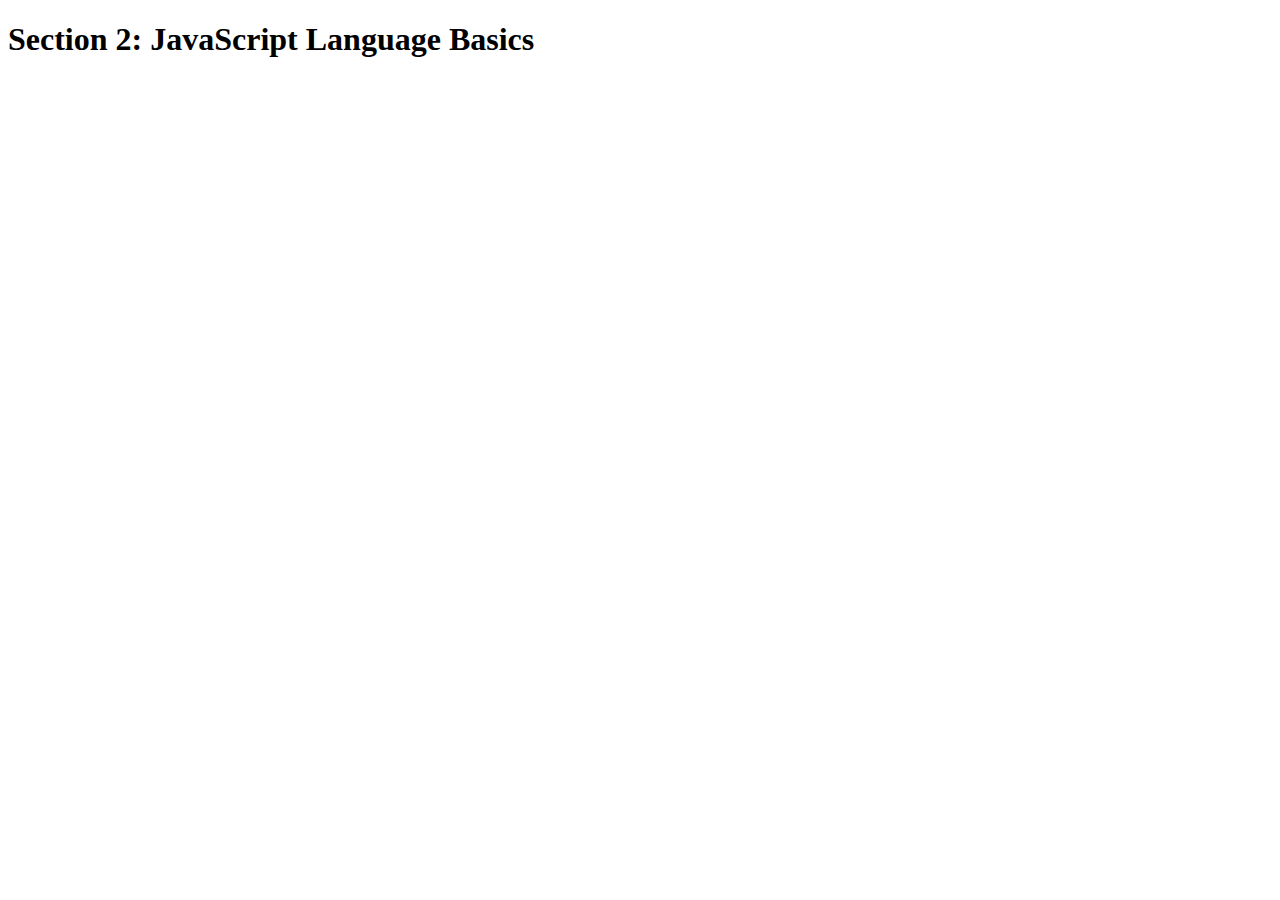
<file: 2-JS-basics/final/index.html>
<!DOCTYPE html>
<html lang="en">
    <head>
        <meta charset="UTF-8">
        <title>Section 2: JavaScript Language Basics</title>
    </head>

    <body>
        <h1>Section 2: JavaScript Language Basics</h1>
    </body>
    
    <script src="script.js"></script>
</html>
</file>
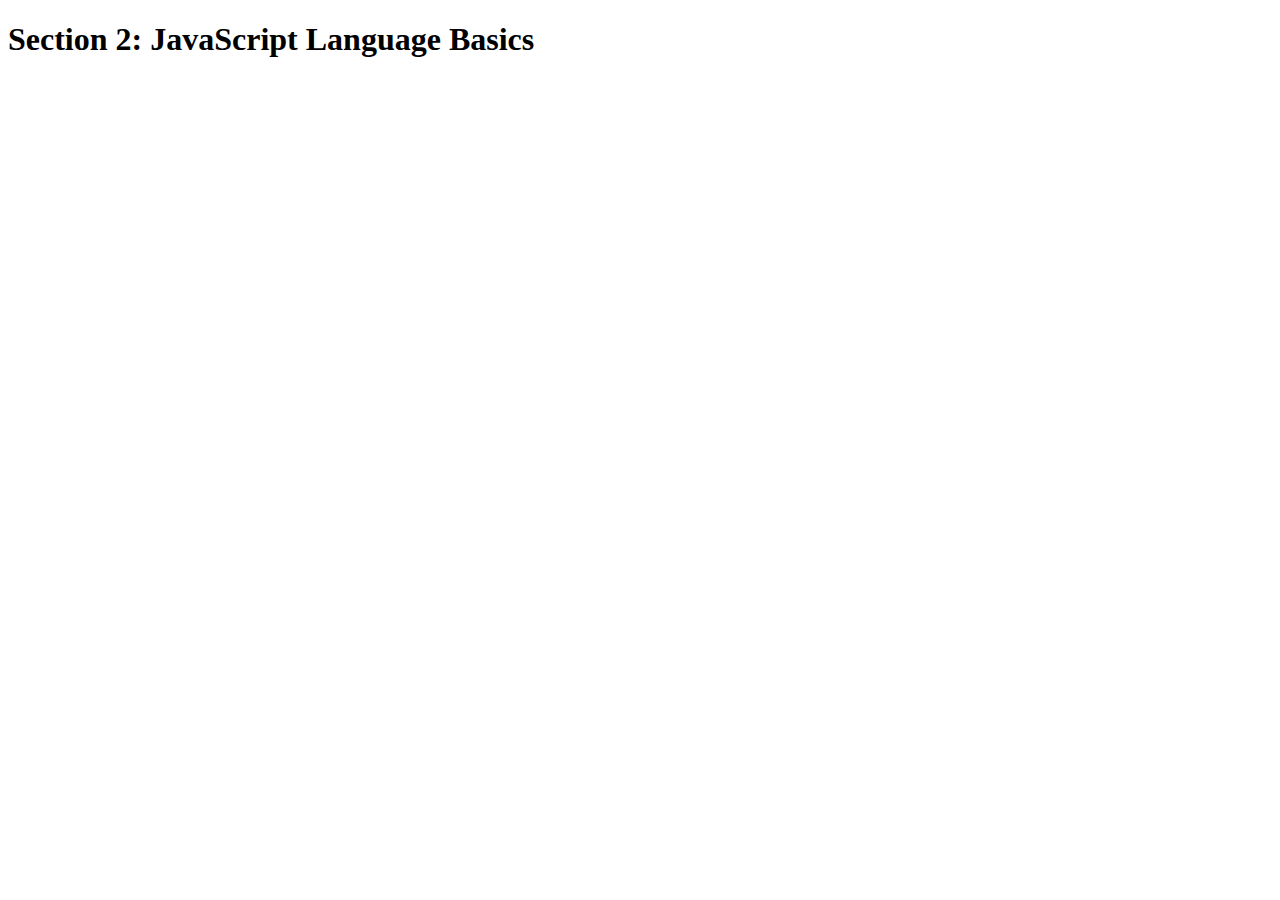
<file: 2-JS-basics/starter/index.html>
<!DOCTYPE html>
<html lang="en">
    <head>
        <meta charset="UTF-8">
        <title>Section 2: JavaScript Language Basics</title>
    </head>

    <body>
        <h1>Section 2: JavaScript Language Basics</h1>
    </body>
</html>
</file>
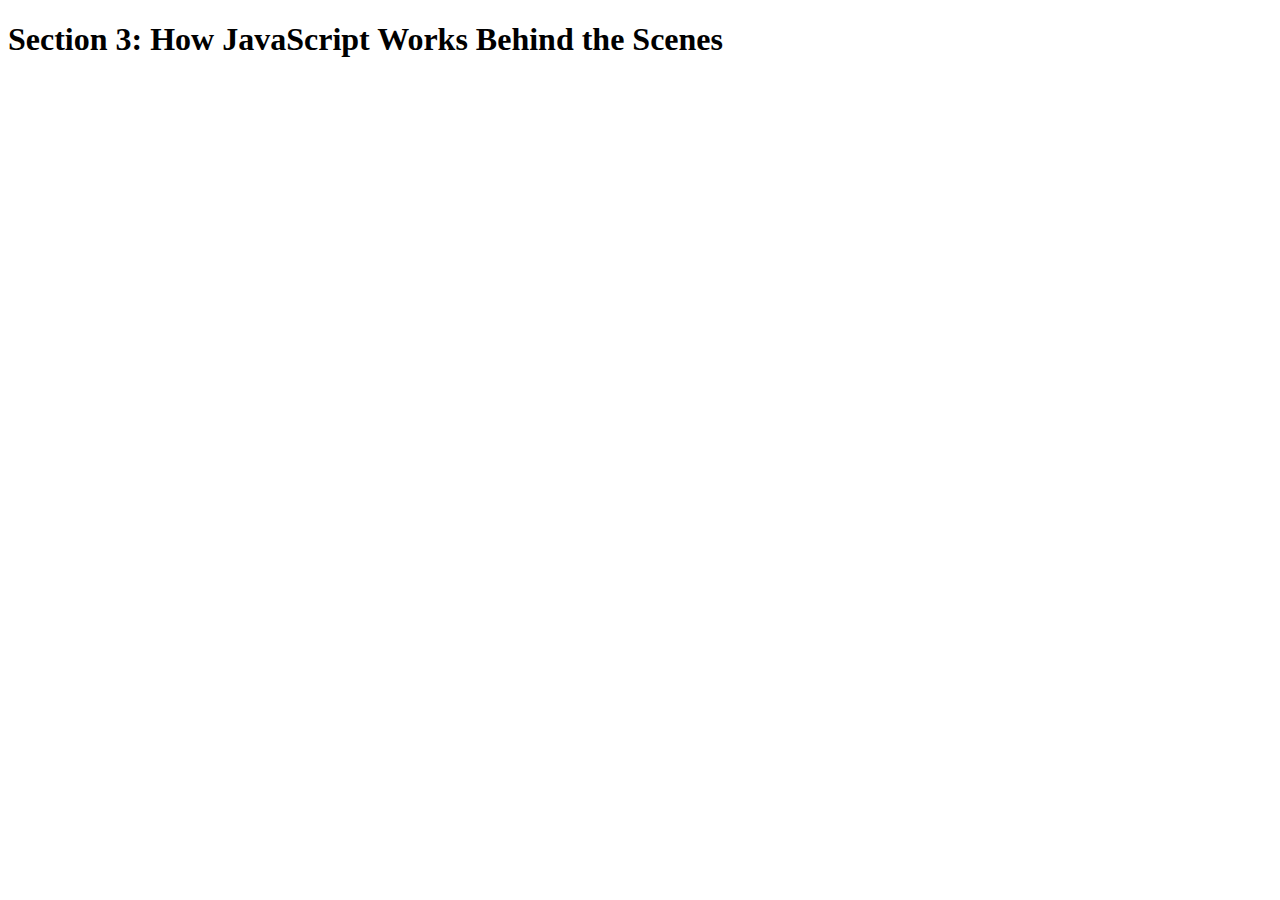
<file: 3-how-JS-works/final/index.html>
<!DOCTYPE html>
<html lang="en">
    <head>
        <meta charset="UTF-8">
        <title>Section 3: How JavaScript Works Behind the Scenes</title>
    </head>

    <body>
        <h1>Section 3: How JavaScript Works Behind the Scenes</h1>
        <script src="script.js"></script>
    </body>
</html>
</file>
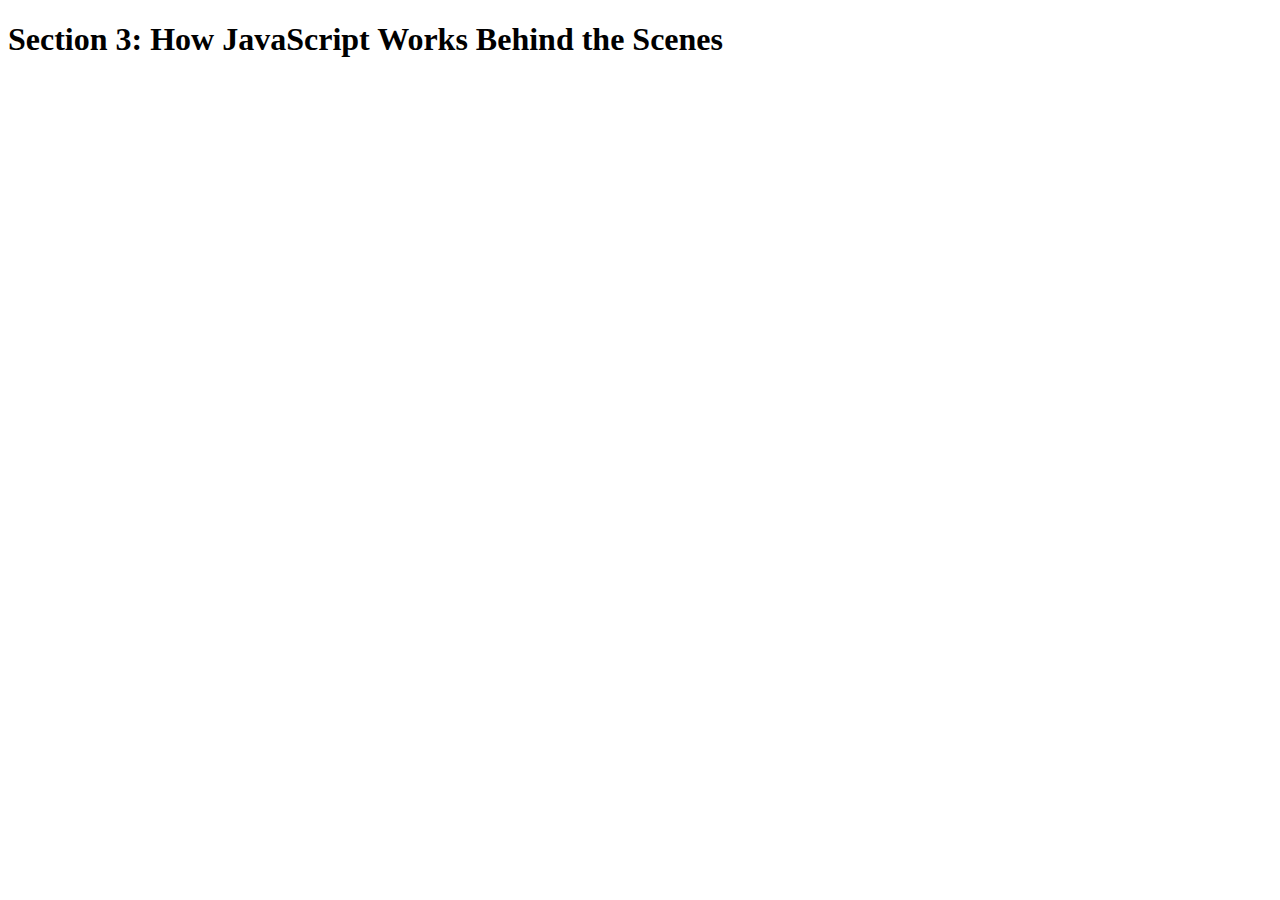
<file: 3-how-JS-works/starter/index.html>
<!DOCTYPE html>
<html lang="en">
    <head>
        <meta charset="UTF-8">
        <title>Section 3: How JavaScript Works Behind the Scenes</title>
    </head>

    <body>
        <h1>Section 3: How JavaScript Works Behind the Scenes</h1>
        <script src="3startscript.js"></script>
    </body>
</html>
</file>
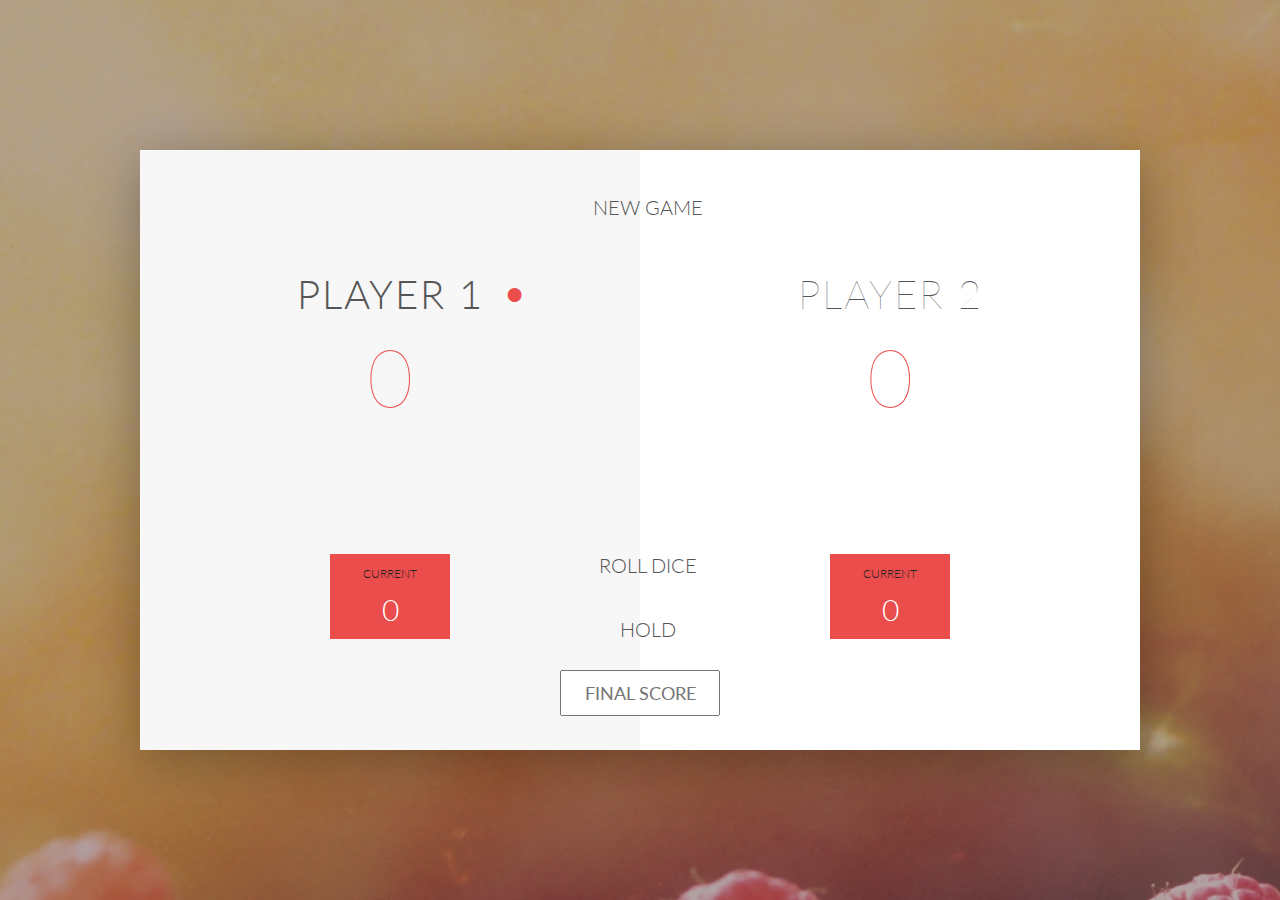
<file: 4-DOM-pig-game/final/index.html>
<!DOCTYPE html>
<html lang="en">
    <head>
        <meta charset="UTF-8">
        <link href="https://fonts.googleapis.com/css?family=Lato:100,300,600" rel="stylesheet" type="text/css">
        <link href="http://code.ionicframework.com/ionicons/2.0.1/css/ionicons.min.css" rel="stylesheet" type="text/css">
        <link type="text/css" rel="stylesheet" href="style.css">
        
        <title>Pig Game</title>
    </head>

    <body>
        <div class="wrapper clearfix">
            <div class="player-0-panel active">
                <div class="player-name" id="name-0">Player 1</div>
                <div class="player-score" id="score-0">43</div>
                <div class="player-current-box">
                    <div class="player-current-label">Current</div>
                    <div class="player-current-score" id="current-0">11</div>
                </div>
            </div>
            
            <div class="player-1-panel">
                <div class="player-name" id="name-1">Player 2</div>
                <div class="player-score" id="score-1">72</div>
                <div class="player-current-box">
                    <div class="player-current-label">Current</div>
                    <div class="player-current-score" id="current-1">0</div>
                </div>
            </div>
            
            <button class="btn-new"><i class="ion-ios-plus-outline"></i>New game</button>
            <button class="btn-roll"><i class="ion-ios-loop"></i>Roll dice</button>
            <button class="btn-hold"><i class="ion-ios-download-outline"></i>Hold</button>
            
            <input type="text" placeholder="Final score" class="final-score">
            
            <img src="dice-5.png" alt="Dice" class="dice" id="dice-1">
            <img src="dice-5.png" alt="Dice" class="dice" id="dice-2">
        </div>
        
        <!--<script src="app.js"></script>-->
        <script src="challenges.js"></script>
    </body>
</html>
</file>
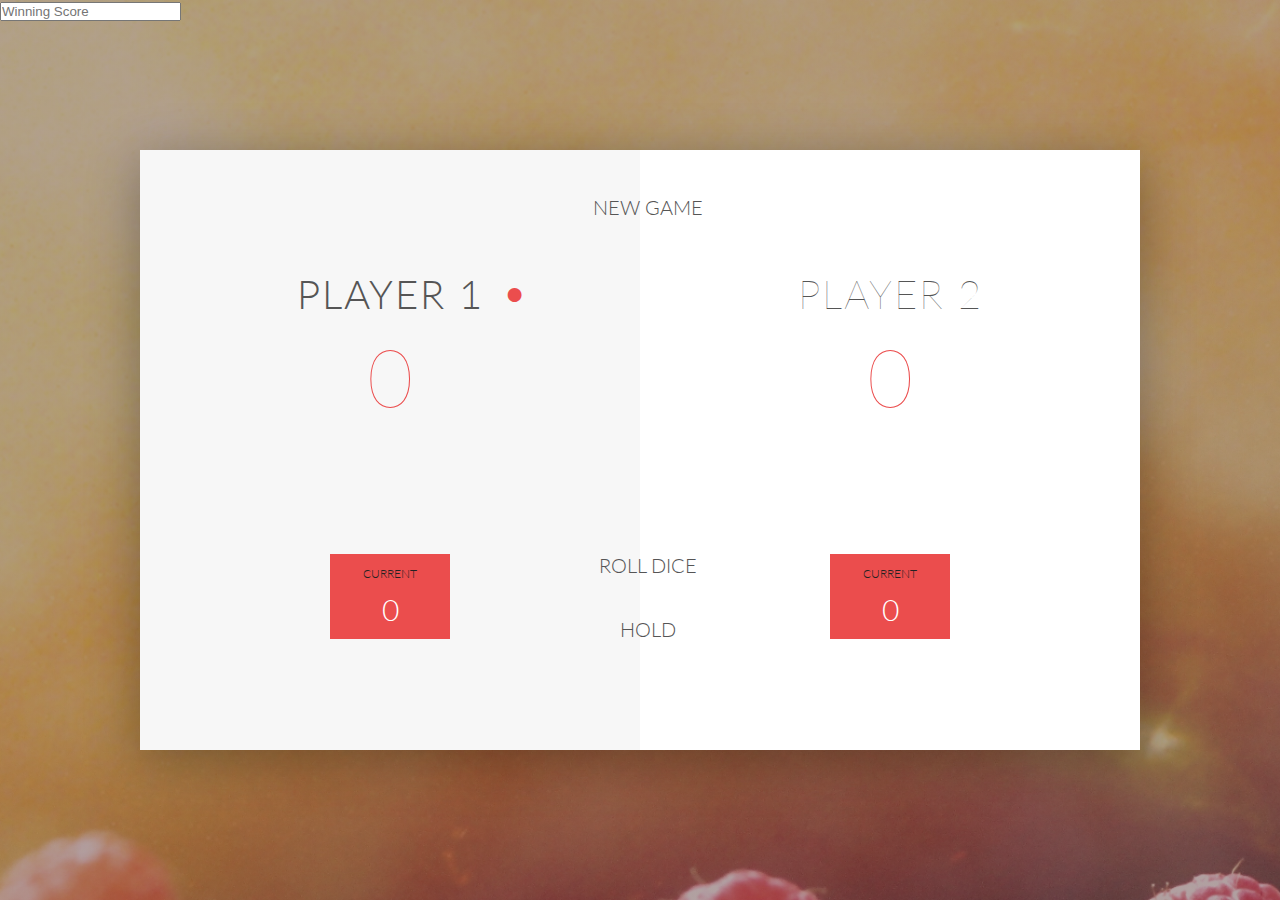
<file: 4-DOM-pig-game/starter/index.html>
<!DOCTYPE html>
<html lang="en">
    <head>
        <meta charset="UTF-8">
        <link href="https://fonts.googleapis.com/css?family=Lato:100,300,600" rel="stylesheet" type="text/css">
        <link href="http://code.ionicframework.com/ionicons/2.0.1/css/ionicons.min.css" rel="stylesheet" type="text/css">
        <link type="text/css" rel="stylesheet" href="style.css">
        
        <title>Pig Game</title>
    </head>

    <body>
      
            
            <input type="text" class="winning-score" placeholder="Winning Score"> 
        

        <div class="wrapper clearfix">
            <div class="player-0-panel active">
                <div class="player-name" id="name-0">Player 1</div>
                <div class="player-score" id="score-0">43</div>
                <div class="player-current-box">
                    <div class="player-current-label">Current</div>
                    <div class="player-current-score" id="current-0">11</div>
                </div>
            </div>
            
            <div class="player-1-panel">
                <div class="player-name" id="name-1">Player 2</div>
                <div class="player-score" id="score-1">72</div>
                <div class="player-current-box">
                    <div class="player-current-label">Current</div>
                    <div class="player-current-score" id="current-1">0</div>
                </div>
            </div>
            
            <button class="btn-new"><i class="ion-ios-plus-outline"></i>New game</button>
            <button class="btn-roll"><i class="ion-ios-loop"></i>Roll dice</button>
            <button class="btn-hold"><i class="ion-ios-download-outline"></i>Hold</button>
            
            <img src="dice-5.png" alt="Dice" class="dice1">
            <img src="dice-5.png" alt="Dice" class="dice2">
        </div>
        
        <script src="challenges.js"></script>
    </body>
</html>
</file>
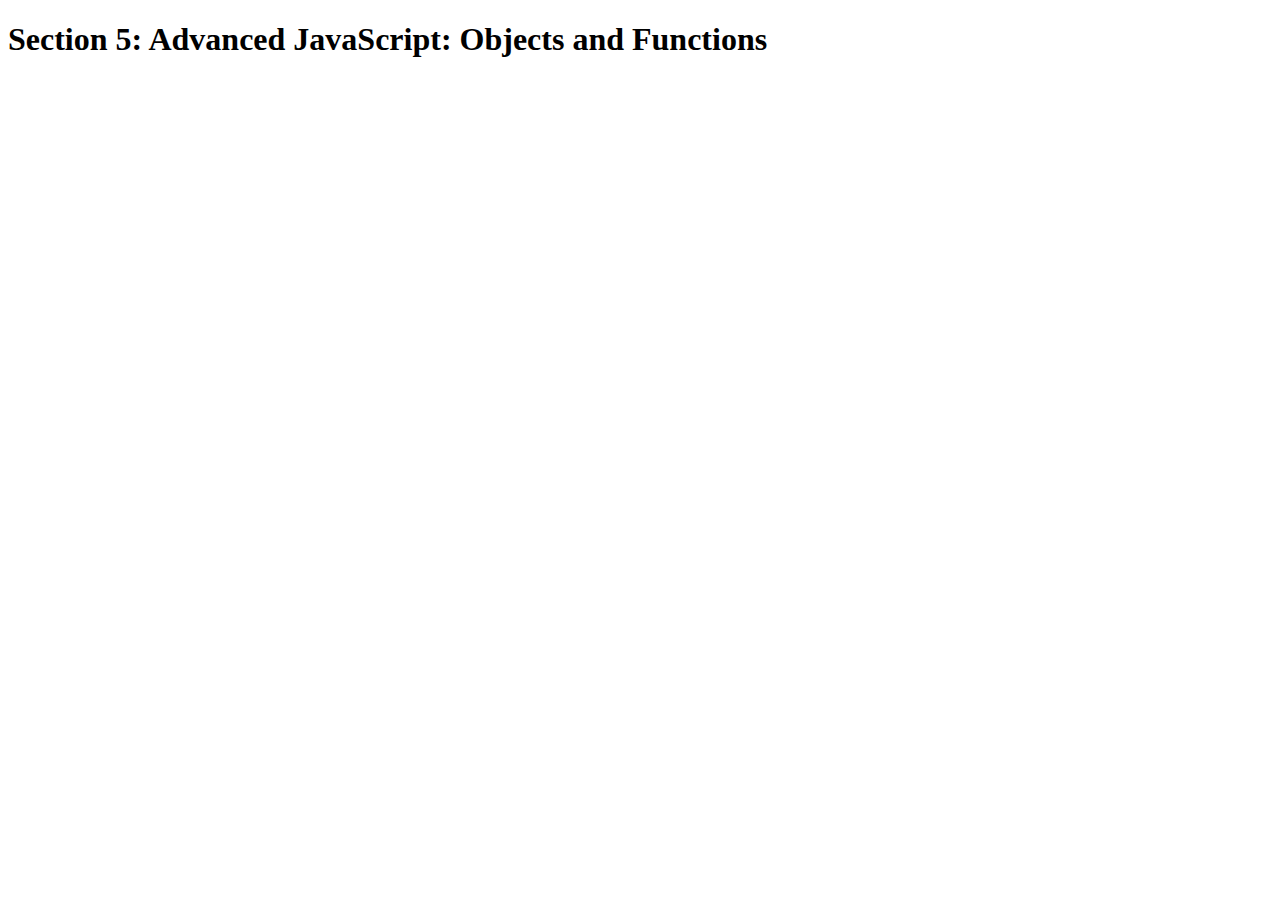
<file: 5-advanced-JS/final/index.html>
<!DOCTYPE html>
<html lang="en">
    <head>
        <meta charset="UTF-8">
        <title>Section 5: Advanced JavaScript: Objects and Functions</title>
    </head>

    <body>
        <h1>Section 5: Advanced JavaScript: Objects and Functions</h1>
        <script src="script.js"></script>
    </body>
</html>
</file>
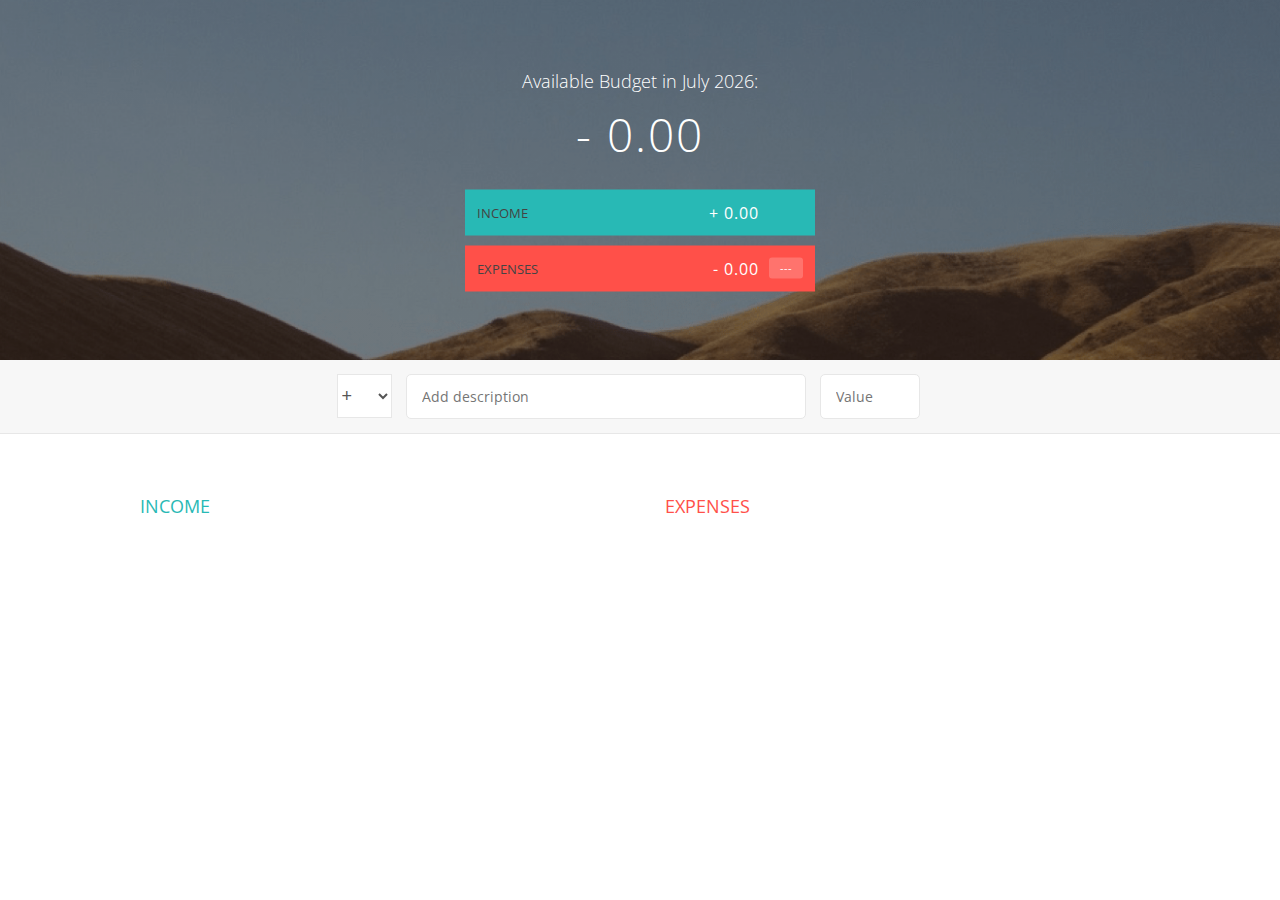
<file: 6-budgety/final/index.html>
<!DOCTYPE html>
<html lang="en">
    <head>
        <meta charset="UTF-8">
        <link href="https://fonts.googleapis.com/css?family=Open+Sans:100,300,400,600" rel="stylesheet" type="text/css">
        <link href="http://code.ionicframework.com/ionicons/2.0.1/css/ionicons.min.css" rel="stylesheet" type="text/css">
        <link type="text/css" rel="stylesheet" href="style.css">
        <title>Budgety</title>
    </head>
    <body>
        
        <div class="top">
            <div class="budget">
                <div class="budget__title">
                    Available Budget in <span class="budget__title--month">%Month%</span>:
                </div>
                
                <div class="budget__value">+ 2,345.64</div>
                
                <div class="budget__income clearfix">
                    <div class="budget__income--text">Income</div>
                    <div class="right">
                        <div class="budget__income--value">+ 4,300.00</div>
                        <div class="budget__income--percentage">&nbsp;</div>
                    </div>
                </div>
                
                <div class="budget__expenses clearfix">
                    <div class="budget__expenses--text">Expenses</div>
                    <div class="right clearfix">
                        <div class="budget__expenses--value">- 1,954.36</div>
                        <div class="budget__expenses--percentage">45%</div>
                    </div>
                </div>
            </div>
        </div>
        
        
        
        <div class="bottom">
            <div class="add">
                <div class="add__container">
                    <select class="add__type">
                        <option value="inc" selected>+</option>
                        <option value="exp">-</option>
                    </select>
                    <input type="text" class="add__description" placeholder="Add description">
                    <input type="number" class="add__value" placeholder="Value">
                    <button class="add__btn"><i class="ion-ios-checkmark-outline"></i></button>
                </div>
            </div>
            
            <div class="container clearfix">
                <div class="income">
                    <h2 class="icome__title">Income</h2>
                    
                    <div class="income__list">
                       
                        <!--
                        <div class="item clearfix" id="income-0">
                            <div class="item__description">Salary</div>
                            <div class="right clearfix">
                                <div class="item__value">+ 2,100.00</div>
                                <div class="item__delete">
                                    <button class="item__delete--btn">
                                        <i class="ion-ios-close-outline"></i>
                                    </button>
                                </div>
                            </div>
                        </div>
                        
                        <div class="item clearfix" id="income-1">
                            <div class="item__description">Sold car</div>
                            <div class="right clearfix">
                                <div class="item__value">+ 1,500.00</div>
                                <div class="item__delete">
                                    <button class="item__delete--btn"><i class="ion-ios-close-outline"></i></button>
                                </div>
                            </div>
                        </div>
                        -->
                        
                    </div>
                </div>
                
                
                
                <div class="expenses">
                    <h2 class="expenses__title">Expenses</h2>
                    
                    <div class="expenses__list">
                       
                        <!--
                        <div class="item clearfix" id="expense-0">
                            <div class="item__description">Apartment rent</div>
                            <div class="right clearfix">
                                <div class="item__value">- 900.00</div>
                                <div class="item__percentage">21%</div>
                                <div class="item__delete">
                                    <button class="item__delete--btn"><i class="ion-ios-close-outline"></i></button>
                                </div>
                            </div>
                        </div>

                        <div class="item clearfix" id="expense-1">
                            <div class="item__description">Grocery shopping</div>
                            <div class="right clearfix">
                                <div class="item__value">- 435.28</div>
                                <div class="item__percentage">10%</div>
                                <div class="item__delete">
                                    <button class="item__delete--btn"><i class="ion-ios-close-outline"></i></button>
                                </div>
                            </div>
                        </div>
                        -->
                        
                    </div>
                </div>
            </div>
            
            
        </div>
        
        <script src="app.js"></script>
    </body>
</html>
</file>
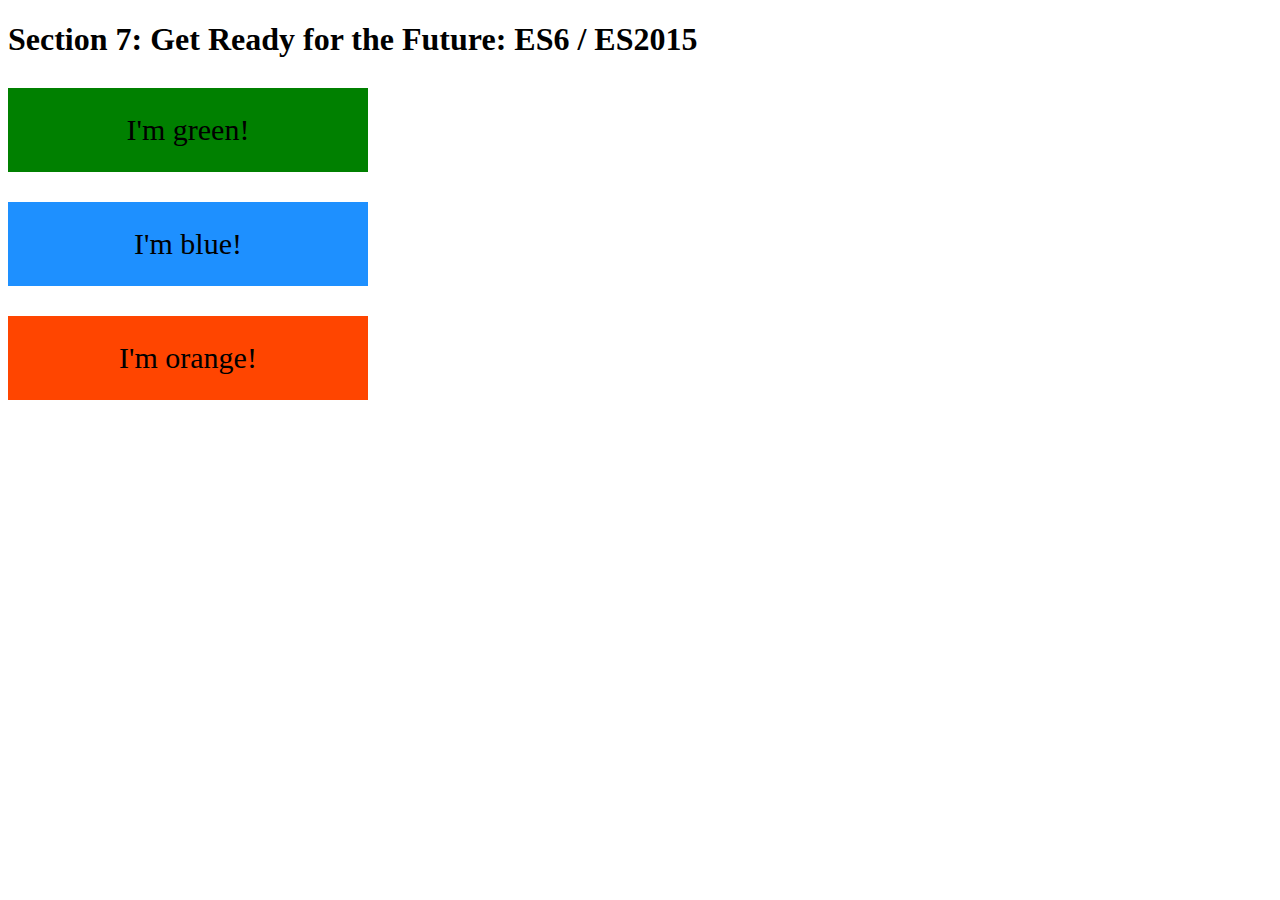
<file: 7-ES6/final/index.html>
<!DOCTYPE html>
<html lang="en">
    <head>
        <meta charset="UTF-8">
        <title>Section 7: Get Ready for the Future: ES6 / ES2015</title>
        
        <style>
            .box {
                width: 200px;
                padding: 25px 80px;
                text-align: center;
                font-size: 30px;
                margin-top: 30px;
            }
            
            .green { background-color: green; }
            .blue { background-color: dodgerblue; }
            .orange { background-color: orangered; }
            
        </style>
        
    </head>

    <body>
        <h1>Section 7: Get Ready for the Future: ES6 / ES2015</h1>
        
        <div class="box green">I'm green!</div>
        <div class="box blue">I'm blue!</div>
        <div class="box orange">I'm orange!</div>
        
        <script src="polyfill.min.js"></script>
        <script src="script-transpiled.js"></script>
    </body>
</html>
</file>
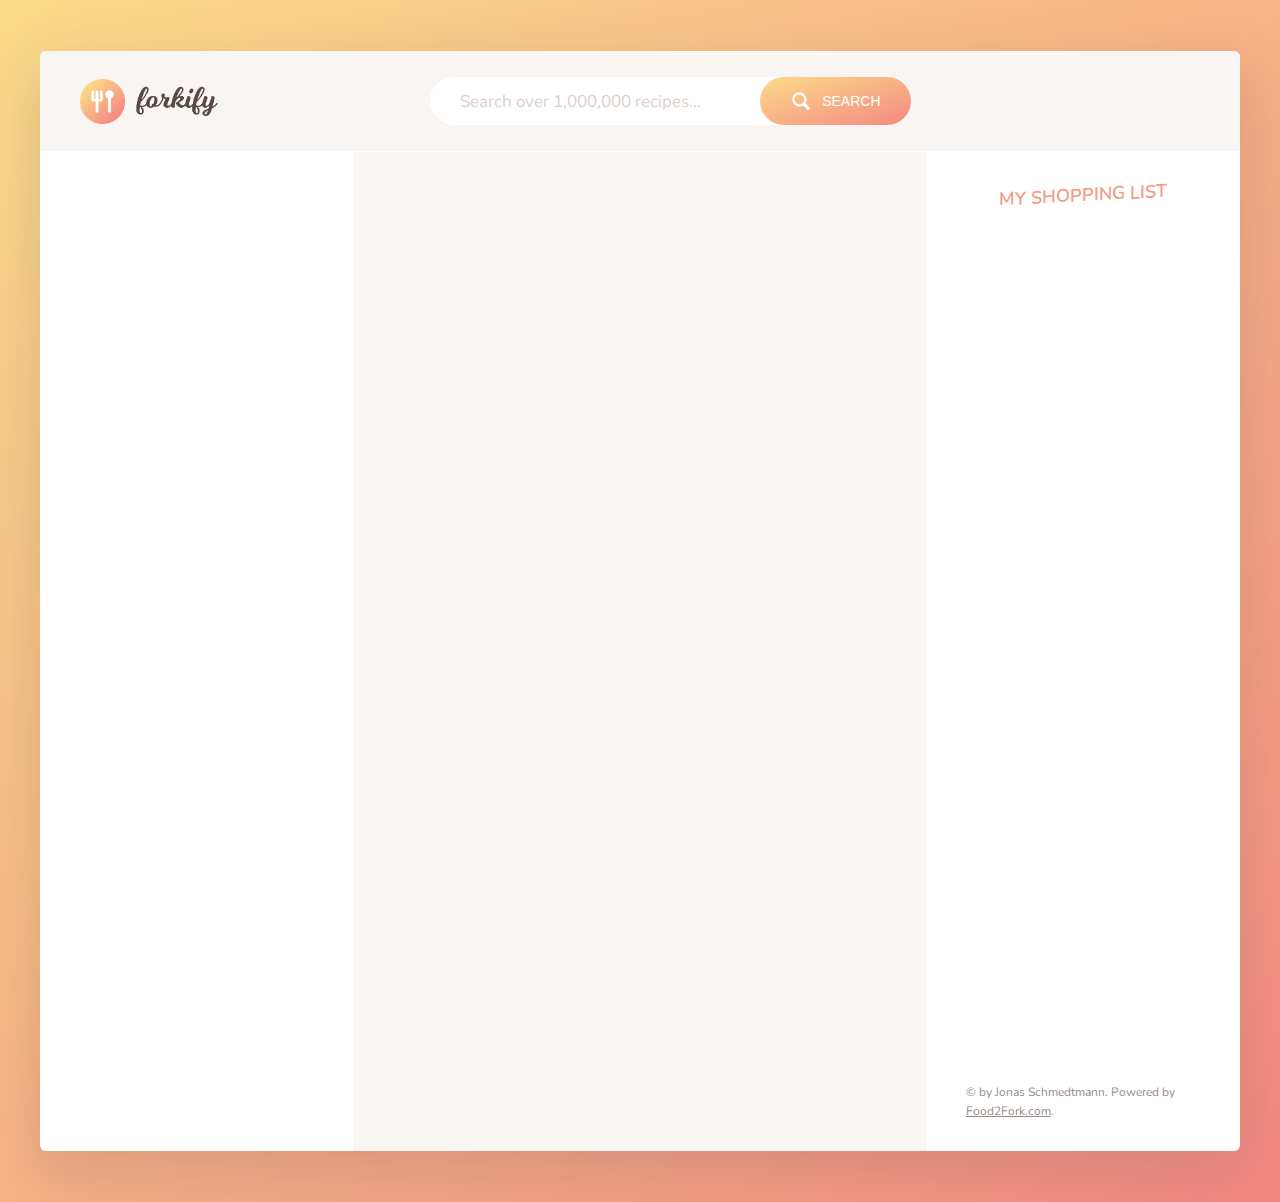
<file: 9-forkify/final/dist/index.html>
<!DOCTYPE html>
<html lang="en">

<head>
    <meta charset="UTF-8">
    <meta name="viewport" content="width=device-width, initial-scale=1.0">
    <meta http-equiv="X-UA-Compatible" content="ie=edge">
    <link href="https://fonts.googleapis.com/css?family=Nunito+Sans:400,600,700" rel="stylesheet">
    <link rel="stylesheet" href="css/style.css">
    <link rel="shortcut icon" href="img/favicon.png" type="image/x-icon">
    <title>forkify // Search over 1,000,000 recipes</title>
</head>

<body>
    <div class="container">
        <header class="header">
            <img src="img/logo.png" alt="Logo" class="header__logo">
            <form class="search">
                <input type="text" class="search__field" placeholder="Search over 1,000,000 recipes...">
                <button class="btn search__btn">
                    <svg class="search__icon">
                        <use href="img/icons.svg#icon-magnifying-glass"></use>
                    </svg>
                    <span>Search</span>
                </button>
            </form>
            <div class="likes">
                <div class="likes__field">
                    <svg class="likes__icon">
                        <use href="img/icons.svg#icon-heart"></use>
                    </svg>
                </div>
                <div class="likes__panel">
                    <ul class="likes__list">
                        <!--
                        <li>
                            <a class="likes__link" href="#23456">
                                <figure class="likes__fig">
                                    <img src="img/test-1.jpg" alt="Test">
                                </figure>
                                <div class="likes__data">
                                    <h4 class="likes__name">Pasta with Tomato ...</h4>
                                    <p class="likes__author">The Pioneer Woman</p>
                                </div>
                            </a>
                        </li>
                        -->
                    </ul>
                </div>
            </div>
        </header>


        <div class="results">
            <ul class="results__list">
                <!--
                <li>
                    <a class="results__link results__link--active" href="#23456">
                        <figure class="results__fig">
                            <img src="img/test-1.jpg" alt="Test">
                        </figure>
                        <div class="results__data">
                            <h4 class="results__name">Pasta with Tomato ...</h4>
                            <p class="results__author">The Pioneer Woman</p>
                        </div>
                    </a>
                </li>

                <li>
                    <a class="results__link" href="#76767">
                        <figure class="results__fig">
                            <img src="img/test-2.jpg" alt="Test">
                        </figure>
                        <div class="results__data">
                            <h4 class="results__name">Pasta Salad with ...</h4>
                            <p class="results__author">Spicy Perspective</p>
                        </div>
                    </a>
                </li>

                <li>
                    <a class="results__link" href="#85354">
                        <figure class="results__fig">
                            <img src="img/test-3.jpg" alt="Test">
                        </figure>
                        <div class="results__data">
                            <h4 class="results__name">Homemade Tomato ...</h4>
                            <p class="results__author">All Recipes</p>
                        </div>
                    </a>
                </li>

                <li>
                    <a class="results__link" href="#43563">
                        <figure class="results__fig">
                            <img src="img/test-4.jpg" alt="Test">
                        </figure>
                        <div class="results__data">
                            <h4 class="results__name">Pasta with Tomato ...</h4>
                            <p class="results__author">The Pioneer Woman</p>
                        </div>
                    </a>
                </li>

                <li>
                    <a class="results__link" href="#2256665">
                        <figure class="results__fig">
                            <img src="img/test-5.jpg" alt="Test">
                        </figure>
                        <div class="results__data">
                            <h4 class="results__name">Greek Pasta with ...</h4>
                            <p class="results__author">Chow</p>
                        </div>
                    </a>
                </li>

                <li>
                    <a class="results__link" href="#7567567">
                        <figure class="results__fig">
                            <img src="img/test-9.jpg" alt="Test">
                        </figure>
                        <div class="results__data">
                            <h4 class="results__name">Cherry tomato, kale ...</h4>
                            <p class="results__author">BBC Good Food</p>
                        </div>
                    </a>
                </li>

                <li>
                    <a class="results__link" href="#5676577">
                        <figure class="results__fig">
                            <img src="img/test-7.jpg" alt="Test">
                        </figure>
                        <div class="results__data">
                            <h4 class="results__name">Pasta with Fresh ...</h4>
                            <p class="results__author">Chow</p>
                        </div>
                    </a>
                </li>

                <li>
                    <a class="results__link" href="#98798">
                        <figure class="results__fig">
                            <img src="img/test-8.jpg" alt="Test">
                        </figure>
                        <div class="results__data">
                            <h4 class="results__name">Buttery Tomato Pasta ...</h4>
                            <p class="results__author">Simply Recipes</p>
                        </div>
                    </a>
                </li>
                <li>
                    <a class="results__link" href="#5464646456">
                        <figure class="results__fig">
                            <img src="img/test-10.jpg" alt="Test">
                        </figure>
                        <div class="results__data">
                            <h4 class="results__name">Pesto Pasta Salad ...</h4>
                            <p class="results__author">Eats Well With Others</p>
                        </div>
                    </a>
                </li>

                <li>
                    <a class="results__link" href="#345345435">
                        <figure class="results__fig">
                            <img src="img/test-6.jpg" alt="Test">
                        </figure>
                        <div class="results__data">
                            <h4 class="results__name">Pasta with Roasted ...</h4>
                            <p class="results__author">Two Peas and Their Pod</p>
                        </div>
                    </a>
                </li>
                -->
            </ul>

            <div class="results__pages">
                <!--
                <button class="btn-inline results__btn--prev">
                    <svg class="search__icon">
                        <use href="img/icons.svg#icon-triangle-left"></use>
                    </svg>
                    <span>Page 1</span>
                </button>
                <button class="btn-inline results__btn--next">
                    <span>Page 3</span>
                    <svg class="search__icon">
                        <use href="img/icons.svg#icon-triangle-right"></use>
                    </svg>
                </button>
                -->
            </div>
        </div>



        <div class="recipe">

            <!--
            <figure class="recipe__fig">
                <img src="img/test-1.jpg" alt="Tomato" class="recipe__img">
                <h1 class="recipe__title">
                    <span>Pasta with tomato cream sauce</span>
                </h1>
            </figure>
            <div class="recipe__details">
                <div class="recipe__info">
                    <svg class="recipe__info-icon">
                        <use href="img/icons.svg#icon-stopwatch"></use>
                    </svg>
                    <span class="recipe__info-data recipe__info-data--minutes">45</span>
                    <span class="recipe__info-text"> minutes</span>
                </div>
                <div class="recipe__info">
                    <svg class="recipe__info-icon">
                        <use href="img/icons.svg#icon-man"></use>
                    </svg>
                    <span class="recipe__info-data recipe__info-data--people">4</span>
                    <span class="recipe__info-text"> servings</span>

                    <div class="recipe__info-buttons">
                        <button class="btn-tiny">
                            <svg>
                                <use href="img/icons.svg#icon-circle-with-minus"></use>
                            </svg>
                        </button>
                        <button class="btn-tiny">
                            <svg>
                                <use href="img/icons.svg#icon-circle-with-plus"></use>
                            </svg>
                        </button>
                    </div>

                </div>
                <button class="recipe__love">
                    <svg class="header__likes">
                        <use href="img/icons.svg#icon-heart-outlined"></use>
                    </svg>
                </button>
            </div>



            <div class="recipe__ingredients">
                <ul class="recipe__ingredient-list">
                    <li class="recipe__item">
                        <svg class="recipe__icon">
                            <use href="img/icons.svg#icon-check"></use>
                        </svg>
                        <div class="recipe__count">1000</div>
                        <div class="recipe__ingredient">
                            <span class="recipe__unit">g</span>
                            pasta
                        </div>
                    </li>

                    <li class="recipe__item">
                        <svg class="recipe__icon">
                            <use href="img/icons.svg#icon-check"></use>
                        </svg>
                        <div class="recipe__count">1/2</div>
                        <div class="recipe__ingredient">
                            <span class="recipe__unit">cup</span>
                            ricotta cheese
                        </div>
                    </li>

                    <li class="recipe__item">
                        <svg class="recipe__icon">
                            <use href="img/icons.svg#icon-check"></use>
                        </svg>
                        <div class="recipe__count">1</div>
                        <div class="recipe__ingredient">
                            <span class="recipe__unit"></span>
                            can of tomatoes, whole or crushed
                        </div>
                    </li>


                    <li class="recipe__item">
                        <svg class="recipe__icon">
                            <use href="img/icons.svg#icon-check"></use>
                        </svg>
                        <div class="recipe__count">1</div>
                        <div class="recipe__ingredient">
                            <span class="recipe__unit"></span>
                            can tuna packed in olive oil
                        </div>
                    </li>

                    <li class="recipe__item">
                        <svg class="recipe__icon">
                            <use href="img/icons.svg#icon-check"></use>
                        </svg>
                        <div class="recipe__count">1/2</div>
                        <div class="recipe__ingredient">
                            <span class="recipe__unit">cup</span>
                            grated parmesan cheese
                        </div>
                    </li>

                    <li class="recipe__item">
                        <svg class="recipe__icon">
                            <use href="img/icons.svg#icon-check"></use>
                        </svg>
                        <div class="recipe__count">1/4</div>
                        <div class="recipe__ingredient">
                            <span class="recipe__unit">cup</span>
                            fresh basil, chopped or torn
                        </div>
                    </li>
                </ul>

                <button class="btn-small recipe__btn">
                    <svg class="search__icon">
                        <use href="img/icons.svg#icon-shopping-cart"></use>
                    </svg>
                    <span>Add to shopping list</span>
                </button>
            </div>

            <div class="recipe__directions">
                <h2 class="heading-2">How to cook it</h2>
                <p class="recipe__directions-text">
                    This recipe was carefully designed and tested by
                    <span class="recipe__by">The Pioneer Woman</span>. Please check out directions at their website.
                </p>
                <a class="btn-small recipe__btn" href="http://thepioneerwoman.com/cooking/pasta-with-tomato-cream-sauce/" target="_blank">
                    <span>Directions</span>
                    <svg class="search__icon">
                        <use href="img/icons.svg#icon-triangle-right"></use>
                    </svg>

                </a>
            </div>
            -->
        </div>





        <div class="shopping">
            <h2 class="heading-2">My Shopping List</h2>

            <ul class="shopping__list">

                <!--
                <li class="shopping__item">
                    <div class="shopping__count">
                        <input type="number" value="500" step="100">
                        <p>g</p>
                    </div>
                    <p class="shopping__description">Pasta</p>
                    <button class="shopping__delete btn-tiny">
                        <svg>
                            <use href="img/icons.svg#icon-circle-with-cross"></use>
                        </svg>
                    </button>
                </li>

                <li class="shopping__item">
                    <div class="shopping__count">
                        <input type="number" value="0.5" step="0.1">
                        <p>cup</p>
                    </div>
                    <p class="shopping__description">Ricotta cheese</p>
                    <button class="shopping__delete btn-tiny">
                        <svg>
                            <use href="img/icons.svg#icon-circle-with-cross"></use>
                        </svg>
                    </button>
                </li>

                <li class="shopping__item">
                    <div class="shopping__count">
                        <input type="number" value="3.5" step="0.1">
                        <p>tbsp</p>
                    </div>
                    <p class="shopping__description">Toasted almond slices</p>
                    <button class="shopping__delete btn-tiny">
                        <svg>
                            <use href="img/icons.svg#icon-circle-with-cross"></use>
                        </svg>
                    </button>
                </li>

                <li class="shopping__item">
                    <div class="shopping__count">
                        <input type="number" value="0.5" step="0.1">
                        <p>tbsp</p>
                    </div>
                    <p class="shopping__description">Sea salt</p>
                    <button class="shopping__delete btn-tiny">
                        <svg>
                            <use href="img/icons.svg#icon-circle-with-cross"></use>
                        </svg>
                    </button>
                </li>

                <li class="shopping__item">
                    <div class="shopping__count">
                        <input type="number" value="0.25" step="0.1">
                        <p>cup</p>
                    </div>

                    <p class="shopping__description">Minced green onions</p>
                    <button class="shopping__delete btn-tiny">
                        <svg>
                            <use href="img/icons.svg#icon-circle-with-cross"></use>
                        </svg>
                    </button>
                </li>

                <li class="shopping__item">
                    <div class="shopping__count">
                        <input type="number" value="45" step="10">
                        <p>g</p>
                    </div>
                    <p class="shopping__description">Sesame seeds</p>
                    <button class="shopping__delete btn-tiny">
                        <svg>
                            <use href="img/icons.svg#icon-circle-with-cross"></use>
                        </svg>
                    </button>
                </li>
                -->
            </ul>

            <div class="copyright">
                &copy; by Jonas Schmedtmann. Powered by
                <a href="http://food2fork.com" target="_blank" class="link">Food2Fork.com</a>.
            </div>

        </div>
    </div>

<script type="text/javascript" src="js/bundle.js"></script></body>

</html>
</file>
<file: 4-DOM-pig-game/final/style.css>
/**********************************************
*** GENERAL
**********************************************/

.final-score {
    position: absolute;
    left: 50%;
    transform: translateX(-50%);
    top: 520px;
    color: #555;
    font-size: 18px;
    font-family: 'Lato';
    text-align: center;
    padding: 10px;
    width: 160px;
    text-transform: uppercase;
}

.final-score:focus { outline: none; }

#dice-1 { top: 120px; }
#dice-2 { top: 250px; }


* {
    margin: 0;
    padding: 0;
    box-sizing: border-box;
    
}

.clearfix::after {
    content: "";
    display: table;
    clear: both;
}

body {
    background-image: linear-gradient(rgba(62, 20, 20, 0.4), rgba(62, 20, 20, 0.4)), url(back.jpg);
    background-size: cover;
    background-position: center;
    font-family: Lato;
    font-weight: 300;
    position: relative;
    height: 100vh;
    color: #555;
}

.wrapper {
    width: 1000px;
    position: absolute;
    top: 50%;
    left: 50%;
    transform: translate(-50%, -50%);
    background-color: #fff;
    box-shadow: 0px 10px 50px rgba(0, 0, 0, 0.3);
    overflow: hidden;
}

.player-0-panel,
.player-1-panel {
    width: 50%;
    float: left;
    height: 600px;
    padding: 100px;
}



/**********************************************
*** PLAYERS
**********************************************/

.player-name {
    font-size: 40px;
    text-align: center;
    text-transform: uppercase;
    letter-spacing: 2px;
    font-weight: 100;
    margin-top: 20px;
    margin-bottom: 10px;
    position: relative;
}

.player-score {
    text-align: center;
    font-size: 80px;
    font-weight: 100;
    color: #EB4D4D;
    margin-bottom: 130px;
}

.active { background-color: #f7f7f7; }
.active .player-name { font-weight: 300; }

.active .player-name::after {
    content: "\2022";
    font-size: 47px;
    position: absolute;
    color: #EB4D4D;
    top: -7px;
    right: 10px;
    
}

.player-current-box {
    background-color: #EB4D4D;
    color: #fff;
    width: 40%;
    margin: 0 auto;
    padding: 12px;
    text-align: center;
}

.player-current-label {
    text-transform: uppercase;
    margin-bottom: 10px;
    font-size: 12px;
    color: #222;
}

.player-current-score {
    font-size: 30px;
}

button {
    position: absolute;
    width: 200px;
    left: 50%;
    transform: translateX(-50%);
    color: #555;
    background: none;
    border: none;
    font-family: Lato;
    font-size: 20px;
    text-transform: uppercase;
    cursor: pointer;
    font-weight: 300;
    transition: background-color 0.3s, color 0.3s;
}

button:hover { font-weight: 600; }
button:hover i { margin-right: 20px; }

button:focus {
    outline: none;
}

i {
    color: #EB4D4D;
    display: inline-block;
    margin-right: 15px;
    font-size: 32px;
    line-height: 1;
    vertical-align: text-top;
    margin-top: -4px;
    transition: margin 0.3s;
}

.btn-new { top: 45px;}
.btn-roll { top: 403px;}
.btn-hold { top: 467px;}

.dice {
    position: absolute;
    left: 50%;
    top: 178px;
    transform: translateX(-50%);
    height: 100px;
    box-shadow: 0px 10px 60px rgba(0, 0, 0, 0.10);
}

.winner { background-color: #f7f7f7; }
.winner .player-name { font-weight: 300; color: #EB4D4D; }
</file>
<file: 4-DOM-pig-game/starter/style.css>
/**********************************************
*** GENERAL
**********************************************/

* {
    margin: 0;
    padding: 0;
    box-sizing: border-box;
    
}

.clearfix::after {
    content: "";
    display: table;
    clear: both;
}

body {
    background-image: linear-gradient(rgba(62, 20, 20, 0.4), rgba(62, 20, 20, 0.4)), url(back.jpg);
    background-size: cover;
    background-position: center;
    font-family: Lato;
    font-weight: 300;
    position: relative;
    height: 100vh;
    color: #555;
}

.wrapper {
    width: 1000px;
    position: absolute;
    top: 50%;
    left: 50%;
    transform: translate(-50%, -50%);
    background-color: #fff;
    box-shadow: 0px 10px 50px rgba(0, 0, 0, 0.3);
    overflow: hidden;
}

.player-0-panel,
.player-1-panel {
    width: 50%;
    float: left;
    height: 600px;
    padding: 100px;
}



/**********************************************
*** PLAYERS
**********************************************/

.player-name {
    font-size: 40px;
    text-align: center;
    text-transform: uppercase;
    letter-spacing: 2px;
    font-weight: 100;
    margin-top: 20px;
    margin-bottom: 10px;
    position: relative;
}

.player-score {
    text-align: center;
    font-size: 80px;
    font-weight: 100;
    color: #EB4D4D;
    margin-bottom: 130px;
}

.active { background-color: #f7f7f7; }
.active .player-name { font-weight: 300; }

.active .player-name::after {
    content: "\2022";
    font-size: 47px;
    position: absolute;
    color: #EB4D4D;
    top: -7px;
    right: 10px;
    
}

.player-current-box {
    background-color: #EB4D4D;
    color: #fff;
    width: 40%;
    margin: 0 auto;
    padding: 12px;
    text-align: center;
}

.player-current-label {
    text-transform: uppercase;
    margin-bottom: 10px;
    font-size: 12px;
    color: #222;
}

.player-current-score {
    font-size: 30px;
}

button {
    position: absolute;
    width: 200px;
    left: 50%;
    transform: translateX(-50%);
    color: #555;
    background: none;
    border: none;
    font-family: Lato;
    font-size: 20px;
    text-transform: uppercase;
    cursor: pointer;
    font-weight: 300;
    transition: background-color 0.3s, color 0.3s;
}

button:hover { font-weight: 600; }
button:hover i { margin-right: 20px; }

button:focus {
    outline: none;
}

i {
    color: #EB4D4D;
    display: inline-block;
    margin-right: 15px;
    font-size: 32px;
    line-height: 1;
    vertical-align: text-top;
    margin-top: -4px;
    transition: margin 0.3s;
}

.btn-new { top: 45px;}
.btn-roll { top: 403px;}
.btn-hold { top: 467px;}

.dice1{
    position: absolute;
    left: 50%;
    top: 128px;
    transform: translateX(-50%);
    height: 100px;
    box-shadow: 0px 10px 60px rgba(0, 0, 0, 0.10);
}

 .dice2 {
    position: absolute;
    left: 50%;
    top: 258px;
    transform: translateX(-50%);
    height: 100px;
    box-shadow: 0px 10px 60px rgba(0, 0, 0, 0.10);
}

.winner { background-color: #f7f7f7; }
.winner .player-name { font-weight: 300; color: #EB4D4D; }
</file>
<file: 6-budgety/final/style.css>
/**********************************************
*** GENERAL
**********************************************/

* {
    margin: 0;
    padding: 0;
    box-sizing: border-box;
}

.clearfix::after {
    content: "";
    display: table;
    clear: both;
}

body {
    color: #555;
    font-family: Open Sans;
    font-size: 16px;
    position: relative;
    height: 100vh;
    font-weight: 400;
}

.right { float: right; }
.red { color: #FF5049 !important; }
.red-focus:focus { border: 1px solid #FF5049 !important; }

/**********************************************
*** TOP PART
**********************************************/

.top {
    height: 40vh;
    background-image: linear-gradient(rgba(0, 0, 0, 0.35), rgba(0, 0, 0, 0.35)), url(back.png);
    background-size: cover;
    background-position: center;
    position: relative;
}

.budget {
    position: absolute;
    width: 350px;
    top: 50%;
    left: 50%;
    transform: translate(-50%, -50%);
    color: #fff;
}

.budget__title {
    font-size: 18px;
    text-align: center;
    margin-bottom: 10px;
    font-weight: 300;
}

.budget__value {
    font-weight: 300;
    font-size: 46px;
    text-align: center;
    margin-bottom: 25px;
    letter-spacing: 2px;
}

.budget__income,
.budget__expenses {
    padding: 12px;
    text-transform: uppercase;
}

.budget__income {
    margin-bottom: 10px;
    background-color: #28B9B5;
}

.budget__expenses {
    background-color: #FF5049;
}

.budget__income--text,
.budget__expenses--text {
    float: left;
    font-size: 13px;
    color: #444;
    margin-top: 2px;
}

.budget__income--value,
.budget__expenses--value {
    letter-spacing: 1px;
    float: left;
}

.budget__income--percentage,
.budget__expenses--percentage {
    float: left;
    width: 34px;
    font-size: 11px;
    padding: 3px 0;
    margin-left: 10px;
}

.budget__expenses--percentage {
    background-color: rgba(255, 255, 255, 0.2);
    text-align: center;
    border-radius: 3px;
}


/**********************************************
*** BOTTOM PART
**********************************************/

/***** FORM *****/
.add {
    padding: 14px;
    border-bottom: 1px solid #e7e7e7;
    background-color: #f7f7f7;
}

.add__container {
    margin: 0 auto;
    text-align: center;
}

.add__type {
    width: 55px;
    border: 1px solid #e7e7e7;
    height: 44px;
    font-size: 18px;
    color: inherit;
    background-color: #fff;
    margin-right: 10px;
    font-weight: 300;
    transition: border 0.3s;
}

.add__description,
.add__value {
    border: 1px solid #e7e7e7;
    background-color: #fff;
    color: inherit;
    font-family: inherit;
    font-size: 14px;
    padding: 12px 15px;
    margin-right: 10px;
    border-radius: 5px;
    transition: border 0.3s;
}

.add__description { width: 400px;}
.add__value { width: 100px;}

.add__btn {
    font-size: 35px;
    background: none;
    border: none;
    color: #28B9B5;
    cursor: pointer;
    display: inline-block;
    vertical-align: middle;
    line-height: 1.1;
    margin-left: 10px;
}

.add__btn:active { transform: translateY(2px); }

.add__type:focus,
.add__description:focus,
.add__value:focus {
    outline: none;
    border: 1px solid #28B9B5;
}

.add__btn:focus { outline: none; }

/***** LISTS *****/
.container {
    width: 1000px;
    margin: 60px auto;
}

.income {
    float: left;
    width: 475px;
    margin-right: 50px;
}

.expenses {
    float: left;
    width: 475px;
}

h2 {
    text-transform: uppercase;
    font-size: 18px;
    font-weight: 400;
    margin-bottom: 15px;
}

.icome__title { color: #28B9B5; }
.expenses__title { color: #FF5049; }

.item {
    padding: 13px;
    border-bottom: 1px solid #e7e7e7;
}

.item:first-child { border-top: 1px solid #e7e7e7; }
.item:nth-child(even) { background-color: #f7f7f7; }

.item__description {
    float: left;
}

.item__value {
    float: left;
    transition: transform 0.3s;
}

.item__percentage {
    float: left;
    margin-left: 20px;
    transition: transform 0.3s;
    font-size: 11px;
    background-color: #FFDAD9;
    padding: 3px;
    border-radius: 3px;
    width: 32px;
    text-align: center;
}

.income .item__value,
.income .item__delete--btn {
    color: #28B9B5;
}

.expenses .item__value,
.expenses .item__percentage,
.expenses .item__delete--btn {
    color: #FF5049;
}


.item__delete {
    float: left;
}

.item__delete--btn {
    font-size: 22px;
    background: none;
    border: none;
    cursor: pointer;
    display: inline-block;
    vertical-align: middle;
    line-height: 1;
    display: none;
}

.item__delete--btn:focus { outline: none; }
.item__delete--btn:active { transform: translateY(2px); }

.item:hover .item__delete--btn { display: block; }
.item:hover .item__value { transform: translateX(-20px); }
.item:hover .item__percentage { transform: translateX(-20px); }


.unpaid {
    background-color: #FFDAD9 !important;
    cursor: pointer;
    color: #FF5049;

}

.unpaid .item__percentage { box-shadow: 0 2px 6px 0 rgba(0, 0, 0, 0.1); }
.unpaid:hover .item__description { font-weight: 900; }
</file>
<file: 9-forkify/final/dist/css/style.css>
* {
  margin: 0;
  padding: 0; }

*,
*::before,
*::after {
  box-sizing: inherit; }

html {
  box-sizing: border-box;
  font-size: 62.5%; }
  @media only screen and (max-width: 68.75em) {
    html {
      font-size: 50%; } }

body {
  font-family: 'Nunito Sans', sans-serif;
  font-weight: 400;
  line-height: 1.6;
  color: #655A56;
  background-image: linear-gradient(to right bottom, #FBDB89, #F48982);
  background-size: cover;
  background-repeat: no-repeat;
  min-height: calc(100vh - 2 * 4vw); }

.container {
  max-width: 120rem;
  margin: 4vw auto;
  background-color: #fff;
  border-radius: 6px;
  overflow: hidden;
  box-shadow: 0 2rem 6rem 0.5rem rgba(101, 90, 86, 0.2);
  display: grid;
  grid-template-rows: 10rem minmax(100rem, auto);
  grid-template-columns: 1.1fr 2fr 1.1fr;
  grid-template-areas: "head head head" "list recipe shopping"; }
  @media only screen and (max-width: 68.75em) {
    .container {
      width: 100%;
      margin: 0;
      border-radius: 0; } }

.btn, .btn-small, .btn-small:link, .btn-small:visited {
  background-image: linear-gradient(to right bottom, #FBDB89, #F48982);
  border-radius: 10rem;
  border: none;
  text-transform: uppercase;
  color: #fff;
  cursor: pointer;
  display: flex;
  align-items: center;
  transition: all .2s; }
  .btn:hover, .btn-small:hover {
    transform: scale(1.05); }
  .btn:focus, .btn-small:focus {
    outline: none; }
  .btn > *:first-child, .btn-small > *:first-child {
    margin-right: 1rem; }

.btn {
  padding: 1.3rem 3rem;
  font-size: 1.4rem; }
  .btn svg {
    height: 2.25rem;
    width: 2.25rem;
    fill: currentColor; }

.btn-small, .btn-small:link, .btn-small:visited {
  font-size: 1.3rem;
  padding: 1rem 1.75rem;
  text-decoration: none; }
  .btn-small svg, .btn-small:link svg, .btn-small:visited svg {
    height: 1.5rem;
    width: 1.5rem;
    fill: currentColor; }

.btn-inline {
  color: #F59A83;
  font-size: 1.2rem;
  border: none;
  background-color: #F9F5F3;
  padding: .8rem 1.2rem;
  border-radius: 10rem;
  cursor: pointer;
  display: flex;
  align-items: center;
  transition: all .2s; }
  .btn-inline svg {
    height: 1.5rem;
    width: 1.5rem;
    fill: currentColor;
    margin: 0 .2rem; }
  .btn-inline span {
    margin: 0 .4rem; }
  .btn-inline:hover {
    color: #F48982;
    background-color: #F2EFEE; }
  .btn-inline:focus {
    outline: none; }

.btn-tiny {
  height: 1.75rem;
  width: 1.75rem;
  border: none;
  background: none;
  cursor: pointer; }
  .btn-tiny svg {
    height: 100%;
    width: 100%;
    fill: #F59A83;
    transition: all .3s; }
  .btn-tiny:focus {
    outline: none; }
  .btn-tiny:hover svg {
    fill: #F48982;
    transform: translateY(-1px); }
  .btn-tiny:active svg {
    fill: #F48982;
    transform: translateY(0); }
  .btn-tiny:not(:last-child) {
    margin-right: .3rem; }

.heading-2 {
  font-size: 1.8rem;
  font-weight: 600;
  color: #F59A83;
  text-transform: uppercase;
  margin-bottom: 2.5rem;
  text-align: center;
  transform: skewY(-3deg); }

.copyright {
  color: #968B87;
  font-size: 1.2rem;
  margin-top: auto; }

.link:link,
.link:visited {
  color: #968B87; }

.loader {
  margin: 5rem auto;
  text-align: center; }
  .loader svg {
    height: 5.5rem;
    width: 5.5rem;
    fill: #F59A83;
    transform-origin: 44% 50%;
    animation: rotate 1.5s infinite linear; }

@keyframes rotate {
  0% {
    transform: rotate(0); }
  100% {
    transform: rotate(360deg); } }

.header {
  grid-area: head;
  background-color: #F9F5F3;
  display: flex;
  align-items: center;
  justify-content: space-between; }
  .header__logo {
    margin-left: 4rem;
    height: 4.5rem;
    display: block; }

.search {
  background-color: #fff;
  border-radius: 10rem;
  display: flex;
  align-items: center;
  padding-left: 3rem;
  transition: all .3s; }
  .search:focus-within {
    transform: translateY(-2px);
    box-shadow: 0 0.7rem 3rem rgba(101, 90, 86, 0.08); }
  .search__field {
    border: none;
    background: none;
    font-family: inherit;
    color: inherit;
    font-size: 1.7rem;
    width: 30rem; }
    .search__field:focus {
      outline: none; }
    .search__field::placeholder {
      color: #DAD0CC; }

.likes {
  position: relative;
  align-self: stretch;
  padding: 0 !important; }
  .likes__field {
    cursor: pointer;
    padding: 0 4rem;
    display: flex;
    align-items: center;
    height: 100%;
    transition: all .3s; }
    .likes__field:hover {
      background-color: #F2EFEE; }
  .likes__panel:hover,
  .likes__field:hover + .likes__panel {
    visibility: visible;
    opacity: 1; }
  .likes__icon {
    fill: #F59A83;
    height: 3.75rem;
    width: 3.75rem; }
  .likes__panel {
    position: absolute;
    right: 0;
    top: 10rem;
    z-index: 10;
    padding: 2rem 0;
    width: 34rem;
    background-color: #fff;
    box-shadow: 0 0.8rem 5rem 2rem rgba(101, 90, 86, 0.1);
    visibility: hidden;
    opacity: 0;
    transition: all .5s .2s; }

.results,
.likes {
  padding: 3rem 0; }
  .results__list,
  .likes__list {
    list-style: none; }
  .results__link:link, .results__link:visited,
  .likes__link:link,
  .likes__link:visited {
    display: flex;
    align-items: center;
    padding: 1.5rem 3rem;
    transition: all .3s;
    border-right: 1px solid #fff;
    text-decoration: none; }
  .results__link:hover,
  .likes__link:hover {
    background-color: #F9F5F3;
    transform: translateY(-2px); }
  .results__link--active,
  .likes__link--active {
    background-color: #F9F5F3; }
  .results__fig,
  .likes__fig {
    flex: 0 0 5.5rem;
    border-radius: 50%;
    overflow: hidden;
    height: 5.5rem;
    margin-right: 2rem;
    position: relative;
    backface-visibility: hidden; }
    .results__fig::before,
    .likes__fig::before {
      content: '';
      display: block;
      height: 100%;
      width: 100%;
      position: absolute;
      top: 0;
      left: 0;
      background-image: linear-gradient(to right bottom, #FBDB89, #F48982);
      opacity: .4; }
    .results__fig img,
    .likes__fig img {
      display: block;
      width: 100%;
      height: 100%;
      object-fit: cover;
      transition: all .3s; }
  .results__name,
  .likes__name {
    font-size: 1.3rem;
    color: #F59A83;
    text-transform: uppercase;
    font-weight: 600;
    margin-bottom: .3rem; }
  .results__author,
  .likes__author {
    font-size: 1.1rem;
    color: #968B87;
    text-transform: uppercase;
    font-weight: 600; }
  .results__pages,
  .likes__pages {
    margin-top: 3rem;
    padding: 0 3rem; }
    .results__pages::after,
    .likes__pages::after {
      content: "";
      display: table;
      clear: both; }
  .results__btn--prev,
  .likes__btn--prev {
    float: left;
    flex-direction: row-reverse; }
  .results__btn--next,
  .likes__btn--next {
    float: right; }

.recipe {
  background-color: #F9F5F3;
  border-top: 1px solid #fff; }
  .recipe__fig {
    height: 30rem;
    position: relative;
    transform: scale(1.04) translateY(-1px);
    transform-origin: top; }
    .recipe__fig::before {
      content: '';
      display: block;
      height: 100%;
      width: 100%;
      position: absolute;
      top: 0;
      left: 0;
      background-image: linear-gradient(to right bottom, #FBDB89, #F48982);
      opacity: .6; }
  .recipe__img {
    width: 100%;
    display: block;
    height: 100%;
    object-fit: cover; }
  .recipe__title {
    position: absolute;
    bottom: 0;
    left: 50%;
    transform: translate(-50%, 20%) skewY(-6deg);
    color: #fff;
    font-weight: 700;
    font-size: 2.75rem;
    text-transform: uppercase;
    width: 70%;
    line-height: 1.95;
    text-align: center; }
    .recipe__title span {
      -webkit-box-decoration-break: clone;
      box-decoration-break: clone;
      padding: 1.3rem 2rem;
      background-image: linear-gradient(to right bottom, #FBDB89, #F48982); }
  .recipe__details {
    display: flex;
    align-items: center;
    padding: 8rem 3rem 3rem 3rem; }
  .recipe__info {
    font-size: 1.5rem;
    text-transform: uppercase;
    display: flex;
    align-items: center; }
    .recipe__info:not(:last-child) {
      margin-right: 4rem; }
  .recipe__info-icon {
    height: 2rem;
    width: 2rem;
    fill: #F59A83;
    margin-right: 1rem; }
  .recipe__info-data {
    margin-right: .4rem;
    font-weight: 600; }
  .recipe__info-buttons {
    display: flex;
    margin-left: 1.5rem;
    visibility: hidden;
    opacity: 0;
    transform: translateY(5px);
    transition: all .4s; }
  .recipe:hover .recipe__info-buttons {
    visibility: visible;
    opacity: 1;
    transform: translateY(0); }
  .recipe__love {
    background-image: linear-gradient(to right bottom, #FBDB89, #F48982);
    border-radius: 50%;
    border: none;
    cursor: pointer;
    height: 4.5rem;
    width: 4.5rem;
    margin-left: auto;
    transition: all .2s;
    display: flex;
    align-items: center;
    justify-content: center; }
    .recipe__love:hover {
      transform: scale(1.07); }
    .recipe__love:focus {
      outline: none; }
    .recipe__love svg {
      height: 2.75rem;
      width: 2.75rem;
      fill: #fff; }
  .recipe__ingredients {
    padding: 4rem 5rem;
    font-size: 1.5rem;
    line-height: 1.4;
    background-color: #F2EFEE;
    display: flex;
    flex-direction: column;
    align-items: center; }
  .recipe__ingredient-list {
    display: grid;
    grid-template-columns: 1fr 1fr;
    grid-column-gap: 1.5rem;
    grid-row-gap: 2.5rem;
    list-style: none;
    margin-bottom: 3rem; }
  .recipe__item {
    display: flex; }
  .recipe__icon {
    height: 1.8rem;
    width: 1.8rem;
    fill: #F59A83;
    border: 1px solid #F59A83;
    border-radius: 50%;
    padding: 2px;
    margin-right: 1rem;
    flex: 0 0 auto;
    margin-top: .1rem; }
  .recipe__count {
    margin-right: .5rem;
    flex: 0 0 auto; }
  .recipe__directions {
    padding: 4rem;
    padding-bottom: 5rem;
    display: flex;
    flex-direction: column;
    align-items: center; }
  .recipe__directions-text {
    font-size: 1.5rem;
    text-align: center;
    width: 90%;
    margin-bottom: 3rem;
    color: #968B87; }
  .recipe__by {
    font-weight: 700; }

.shopping {
  padding: 3rem 4rem;
  display: flex;
  flex-direction: column; }
  .shopping__list {
    list-style: none;
    max-height: 77rem;
    overflow: scroll; }
  .shopping__item {
    display: flex;
    align-items: flex-start;
    padding: 1.3rem 0;
    border-bottom: 1px solid #F2EFEE;
    position: relative; }
  .shopping__count {
    flex: 0 0 7.5rem;
    padding: .4rem .5rem;
    border: 1px solid #F2EFEE;
    border-radius: 3px;
    margin-right: 2rem;
    cursor: pointer;
    display: flex;
    justify-content: space-between; }
    .shopping__count input {
      color: inherit;
      font-family: inherit;
      font-size: 1.2rem;
      text-align: center;
      border: none;
      width: 3.7rem;
      border-radius: 3px; }
      .shopping__count input:focus {
        outline: none;
        background-color: #F2EFEE; }
    .shopping__count p {
      font-size: 1.2rem; }
  .shopping__description {
    flex: 1;
    font-size: 1.3rem;
    margin-top: .4rem;
    margin-right: 1.5rem; }
  .shopping__delete {
    margin-top: .5rem;
    position: absolute;
    right: 0;
    background-image: linear-gradient(to right, transparent 0%, #fff 40%, #fff 100%);
    width: 3.75rem;
    padding-left: 2rem;
    visibility: hidden;
    opacity: 0;
    transition: all .5s; }
  .shopping__item:hover .shopping__delete {
    opacity: 1;
    visibility: visible; }
</file>
